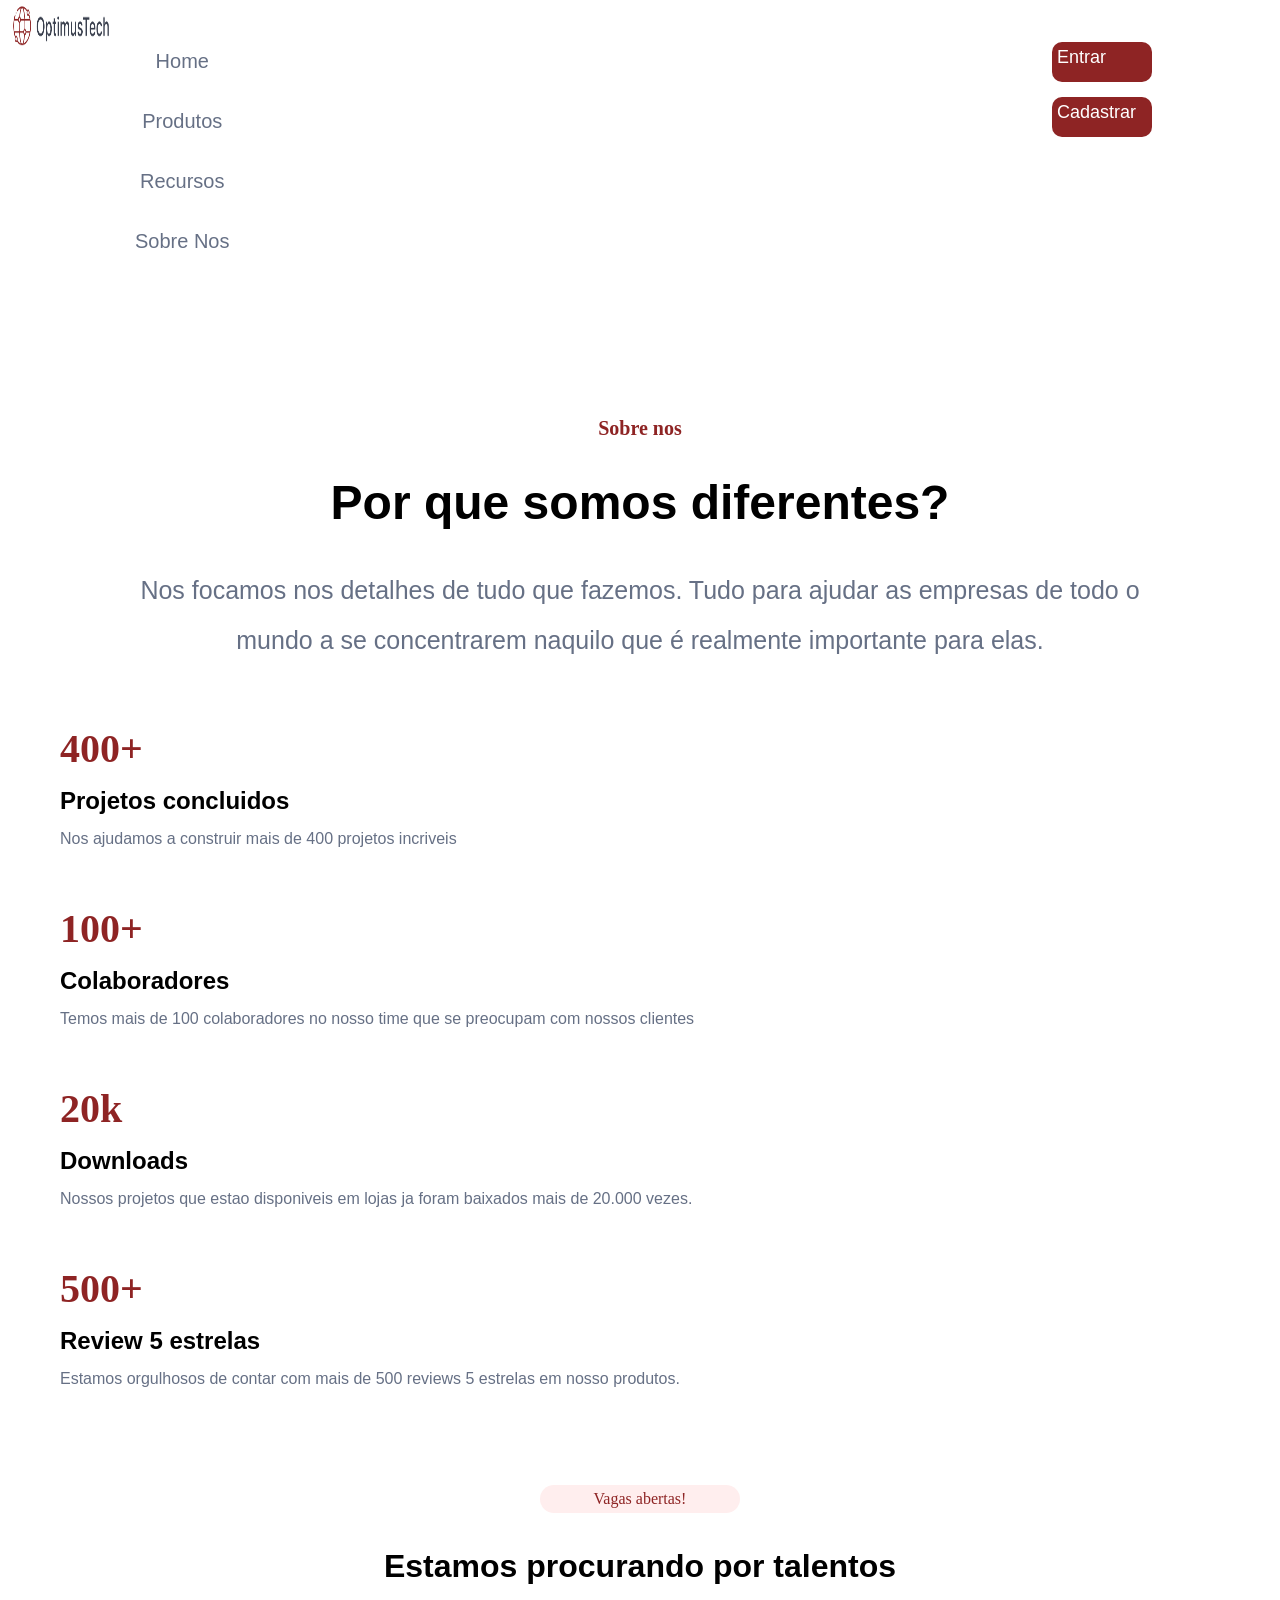
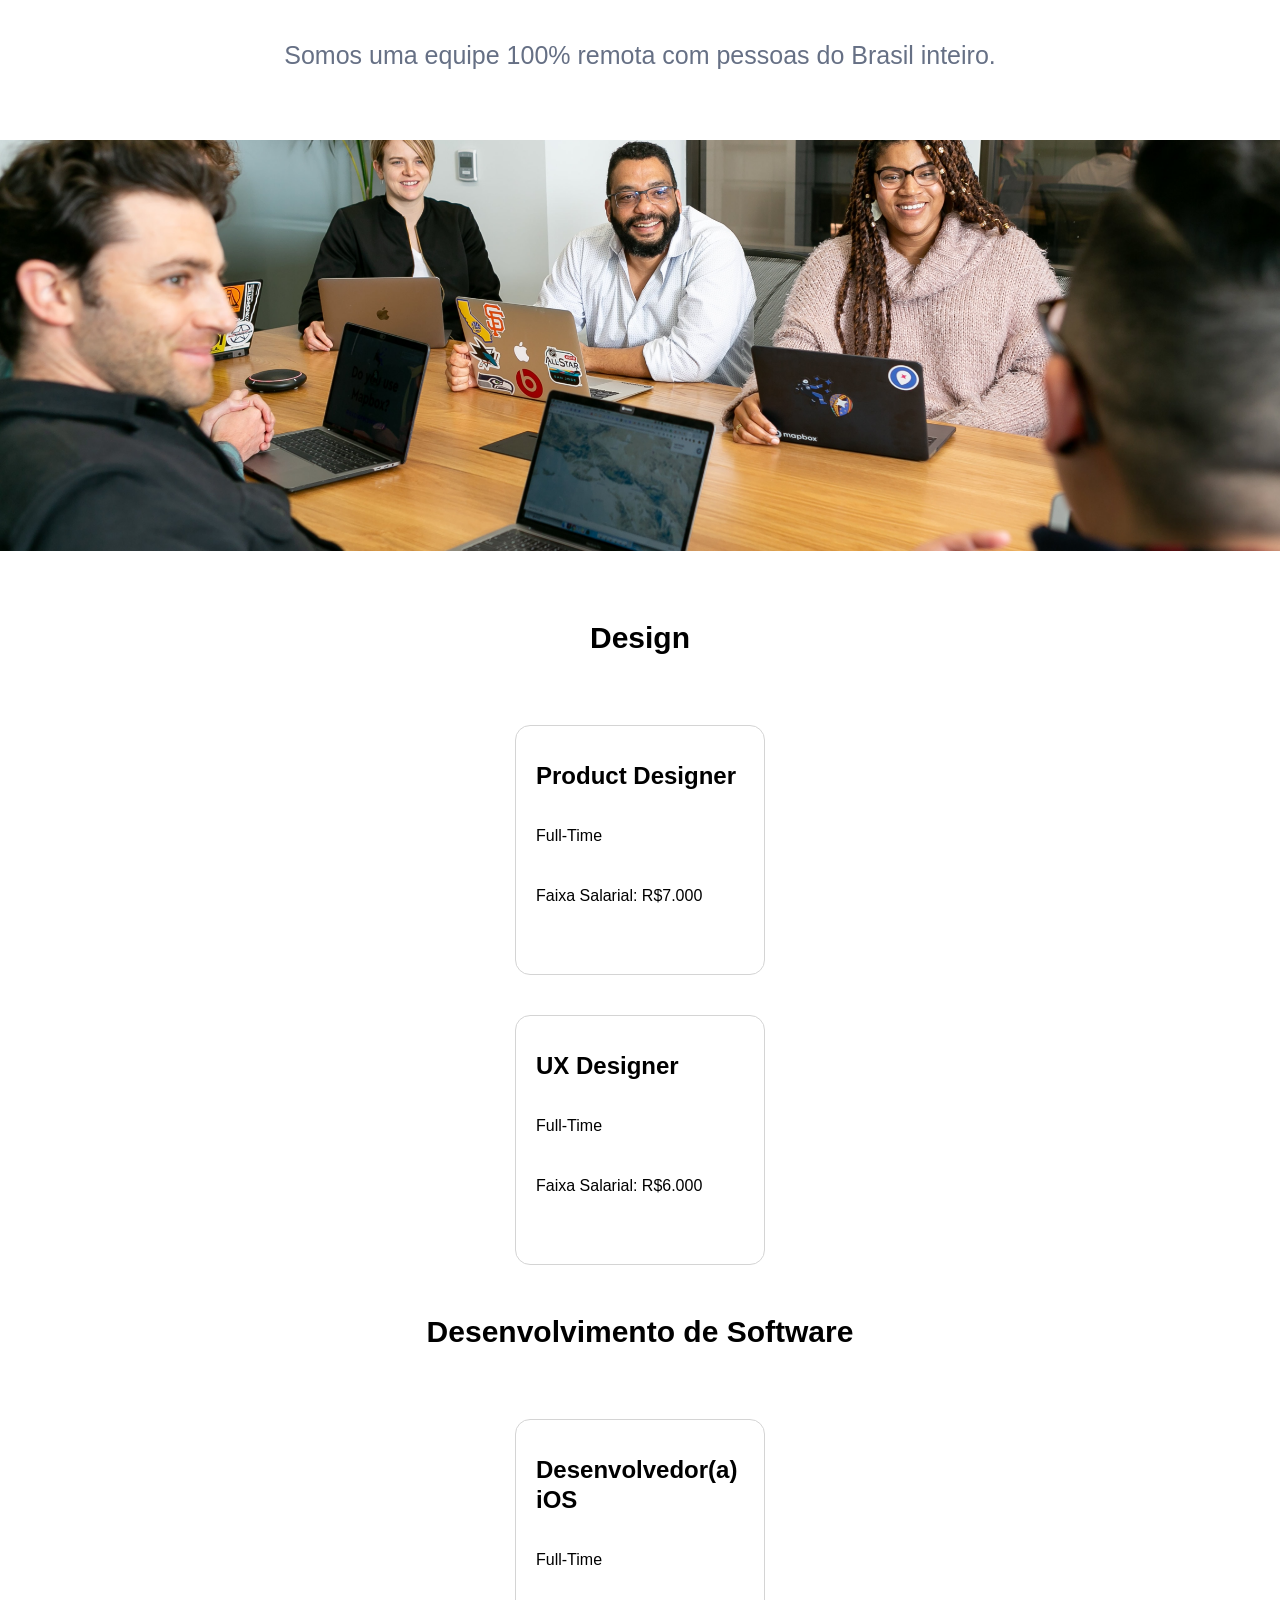
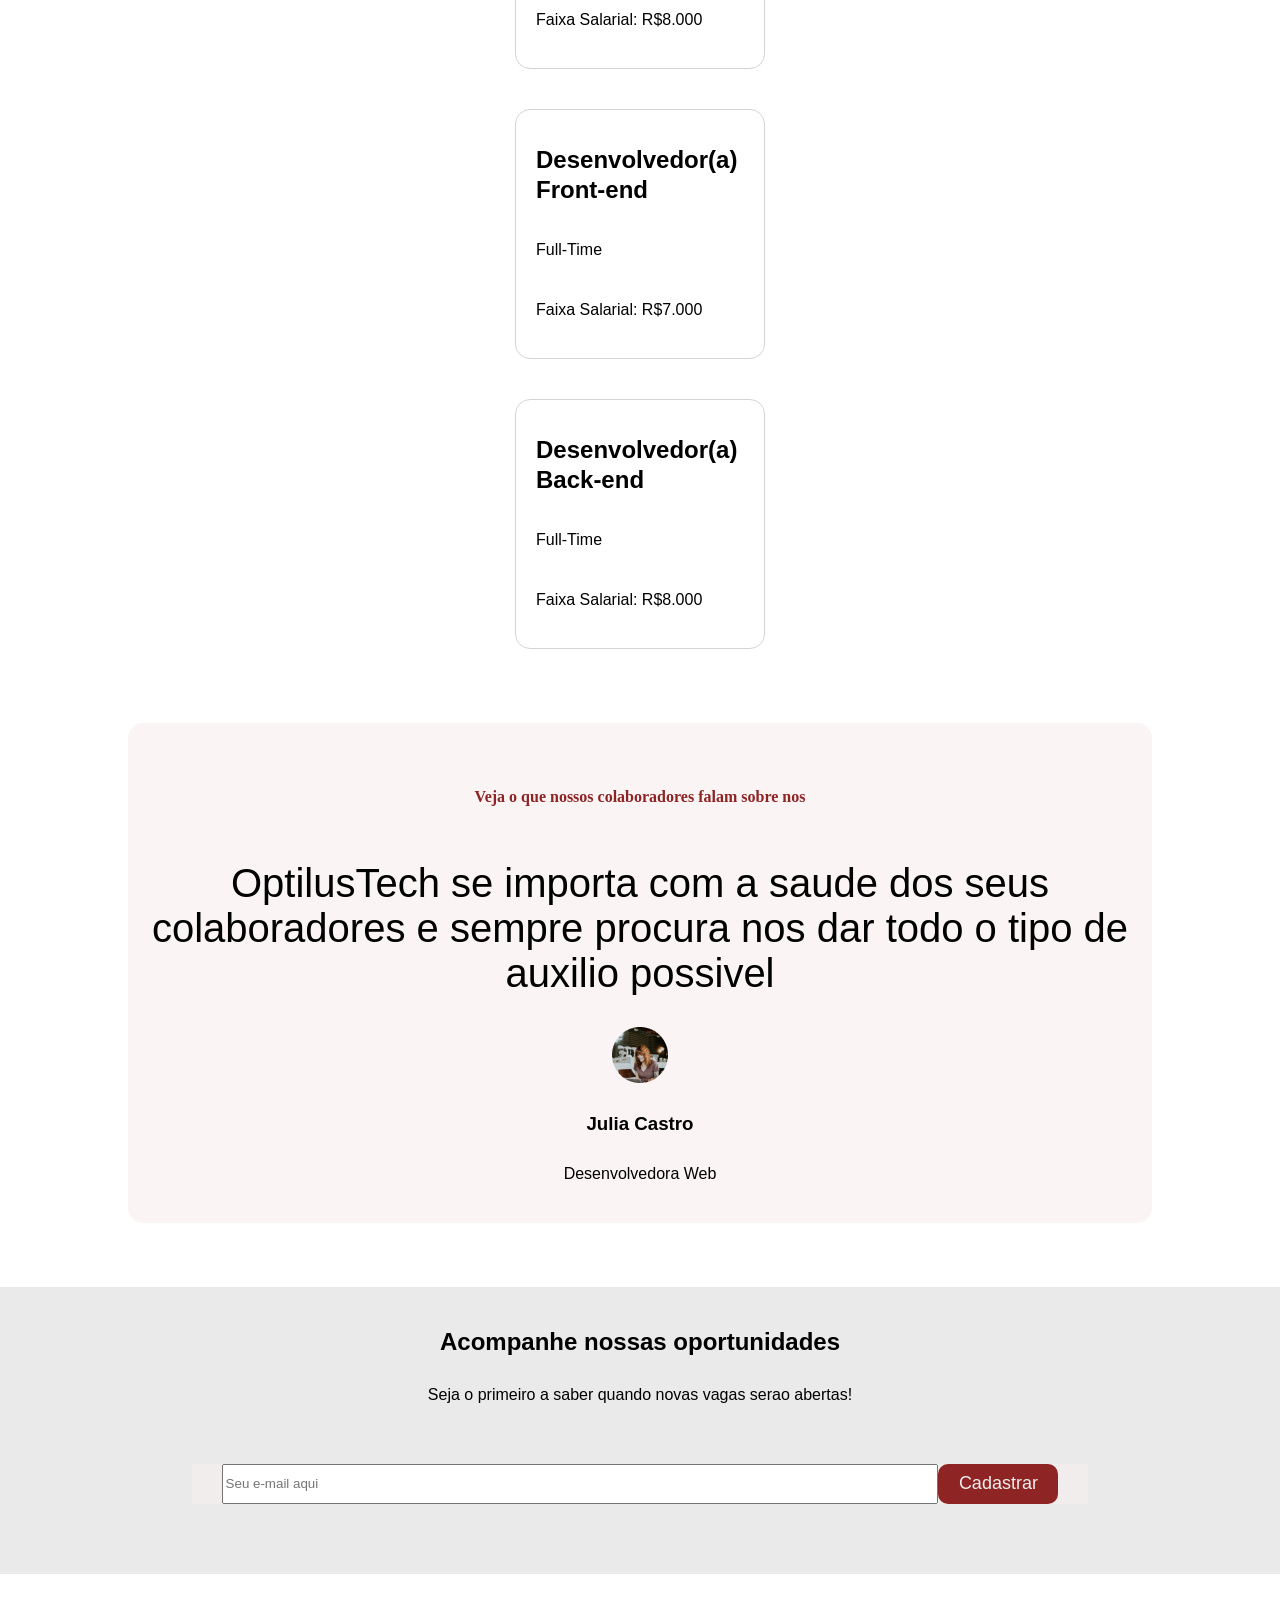
<file: index.html>
<!DOCTYPE html>
<html lang="pt-br">
<head>
    <meta charset="UTF-8">
    <meta name="viewport" content="width=device-width, initial-scale=1.0">
    <link rel="stylesheet" href="optimus-tech.css">
    <title>Optimus Tech</title>
</head>
<body>
    <div class="nav-bar topo" id="topo">
        <img src="Optimus Tech/img/logo.png" class="logo">
        <div class="links"><a href="index.html">Home</a>
        <a href="#produtos">Produtos</a>
        <a href="#recursos">Recursos</a>
        <a href="#sobre-nos">Sobre Nos</a>
        </div>
        <div class="botao">
            <button class="botao-branco">Entrar</button>
            <button class="botao-vermelho">Cadastrar</button>
        </div>
    </div>

    <div class="sobre" id="sobre">
        <span>Sobre nos</span>
        <h1>Por que somos diferentes?</h1>
        <p>Nos focamos nos detalhes de tudo que fazemos. Tudo para ajudar as empresas de todo o mundo a se concentrarem naquilo que é realmente importante para elas.</p>
    </div>
    <div class="flex-div">
        <div class="flex-item">
            <span>400+</span>
            <h2>Projetos concluidos</h2>
            <p>Nos ajudamos a construir mais de 400 projetos incriveis</p>
    </div>
    <div class="flex-item">
        <span>100+</span>
        <h2>Colaboradores</h2>
        <p>Temos mais de 100 colaboradores no nosso time que se preocupam com nossos clientes</p>
</div>
<div class="flex-item">
    <span>20k</span>
    <h2>Downloads</h2>
    <p>Nossos projetos que estao disponiveis em lojas ja foram baixados mais de 20.000 vezes.</p>
</div>
<div class="flex-item">
    <span>500+</span>
    <h2>Review 5 estrelas</h2>
    <p>Estamos orgulhosos de contar com mais de 500 reviews 5 estrelas em nosso produtos.</p>
</div>
</div>
<div class="equipe">
    <span>Vagas abertas!</span>
    <h1>Estamos procurando por talentos</h1>
    <p>Somos uma equipe 100% remota com pessoas do Brasil inteiro.</p>
    <img src="Optimus Tech/img/reuniao.png">
</div>
<div clas="vagas">
    <div class="lista-vagas">
        <div class="vagas-disponiveis">
            <h3>Design</h3>
            <div class="funcao">
                <h2>Product Designer</h2>
                <p>Full-Time</p>
                <p>Faixa Salarial: R$7.000</p>
            </div>
            <div class="funcao">
                <h2>UX Designer</h2>
                <p>Full-Time</p>
                <p>Faixa Salarial: R$6.000</p>
            </div>
        </div>
    </div>
    <div class="lista-vagas">
        <div class="vagas-disponiveis">
            <h3>Desenvolvimento de Software</h3>
            <div class="funcao">
                <h2>Desenvolvedor(a) iOS</h2>
                <p>Full-Time</p>
                <p>Faixa Salarial: R$8.000</p>
            </div>
            <div class="funcao">
                <h2>Desenvolvedor(a) Front-end</h2>
                <p>Full-Time</p>
                <p>Faixa Salarial: R$7.000</p>
            </div>
            <div class="funcao">
                <h2>Desenvolvedor(a) Back-end</h2>
                <p>Full-Time</p>
                <p>Faixa Salarial: R$8.000</p>
            </div>
        </div>
    </div>
</div>
<div class="veja">
    <div class="colaboradores">
        <span>Veja o que nossos colaboradores falam sobre nos</span>
        <div><blockquote>OptilusTech se importa com a saude dos seus colaboradores e sempre procura nos dar todo o tipo de auxilio possivel</blockquote></div>
        <div class="avatar">
            <img src="Optimus Tech/img/Avatar.png" alt="Julia Castro,Desenvolvedora Web">
            <h3>Julia Castro</h3>
            <p>Desenvolvedora Web</p>
        </div>
    </div>
</div>
<div class="cadastro">
    <div class="acompanhe">
        <h2>Acompanhe nossas oportunidades</h2>
        <p>Seja o primeiro a saber quando novas vagas serao abertas!</p>
        <form>
            <input type="email" name="seu email" placeholder="Seu e-mail aqui">
            <button class="botao-vermelho-bottom">Cadastrar</button>
        </form>
    </div>
</div>
</body>
</html>
</file>
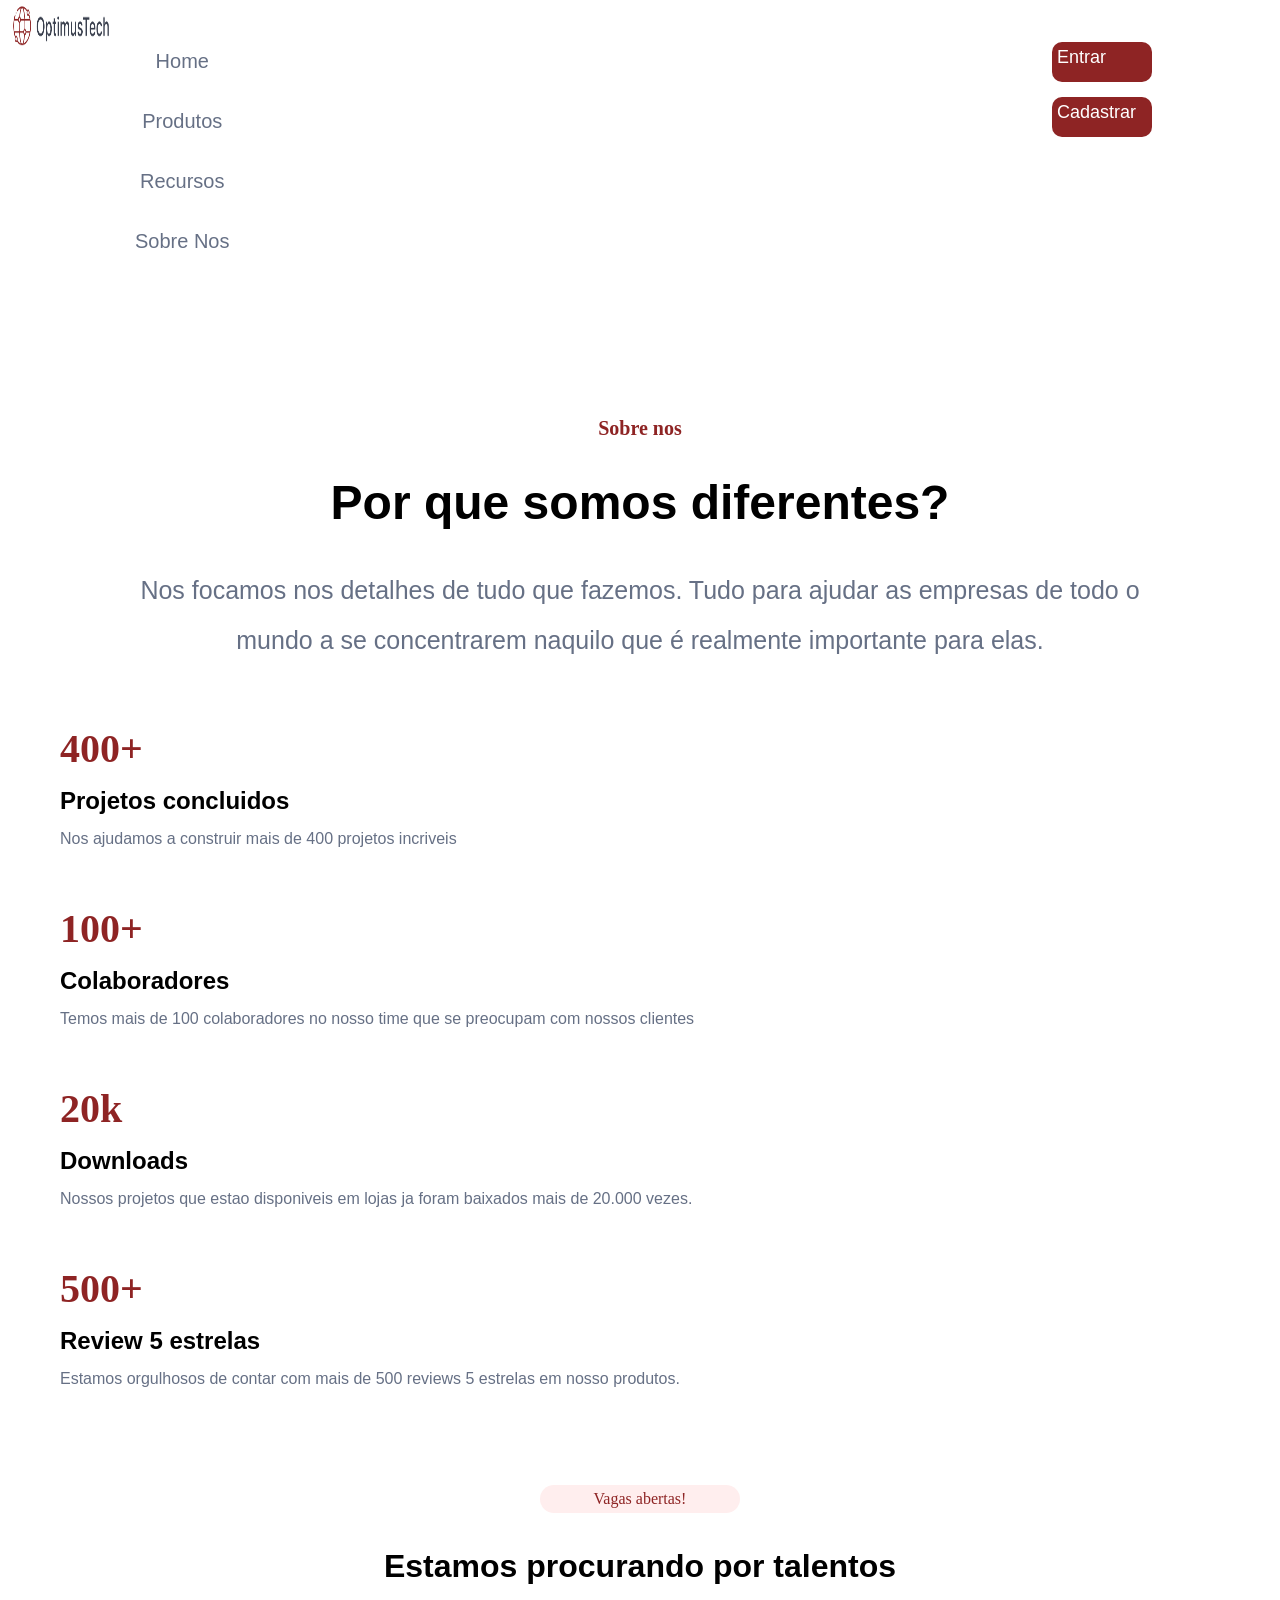
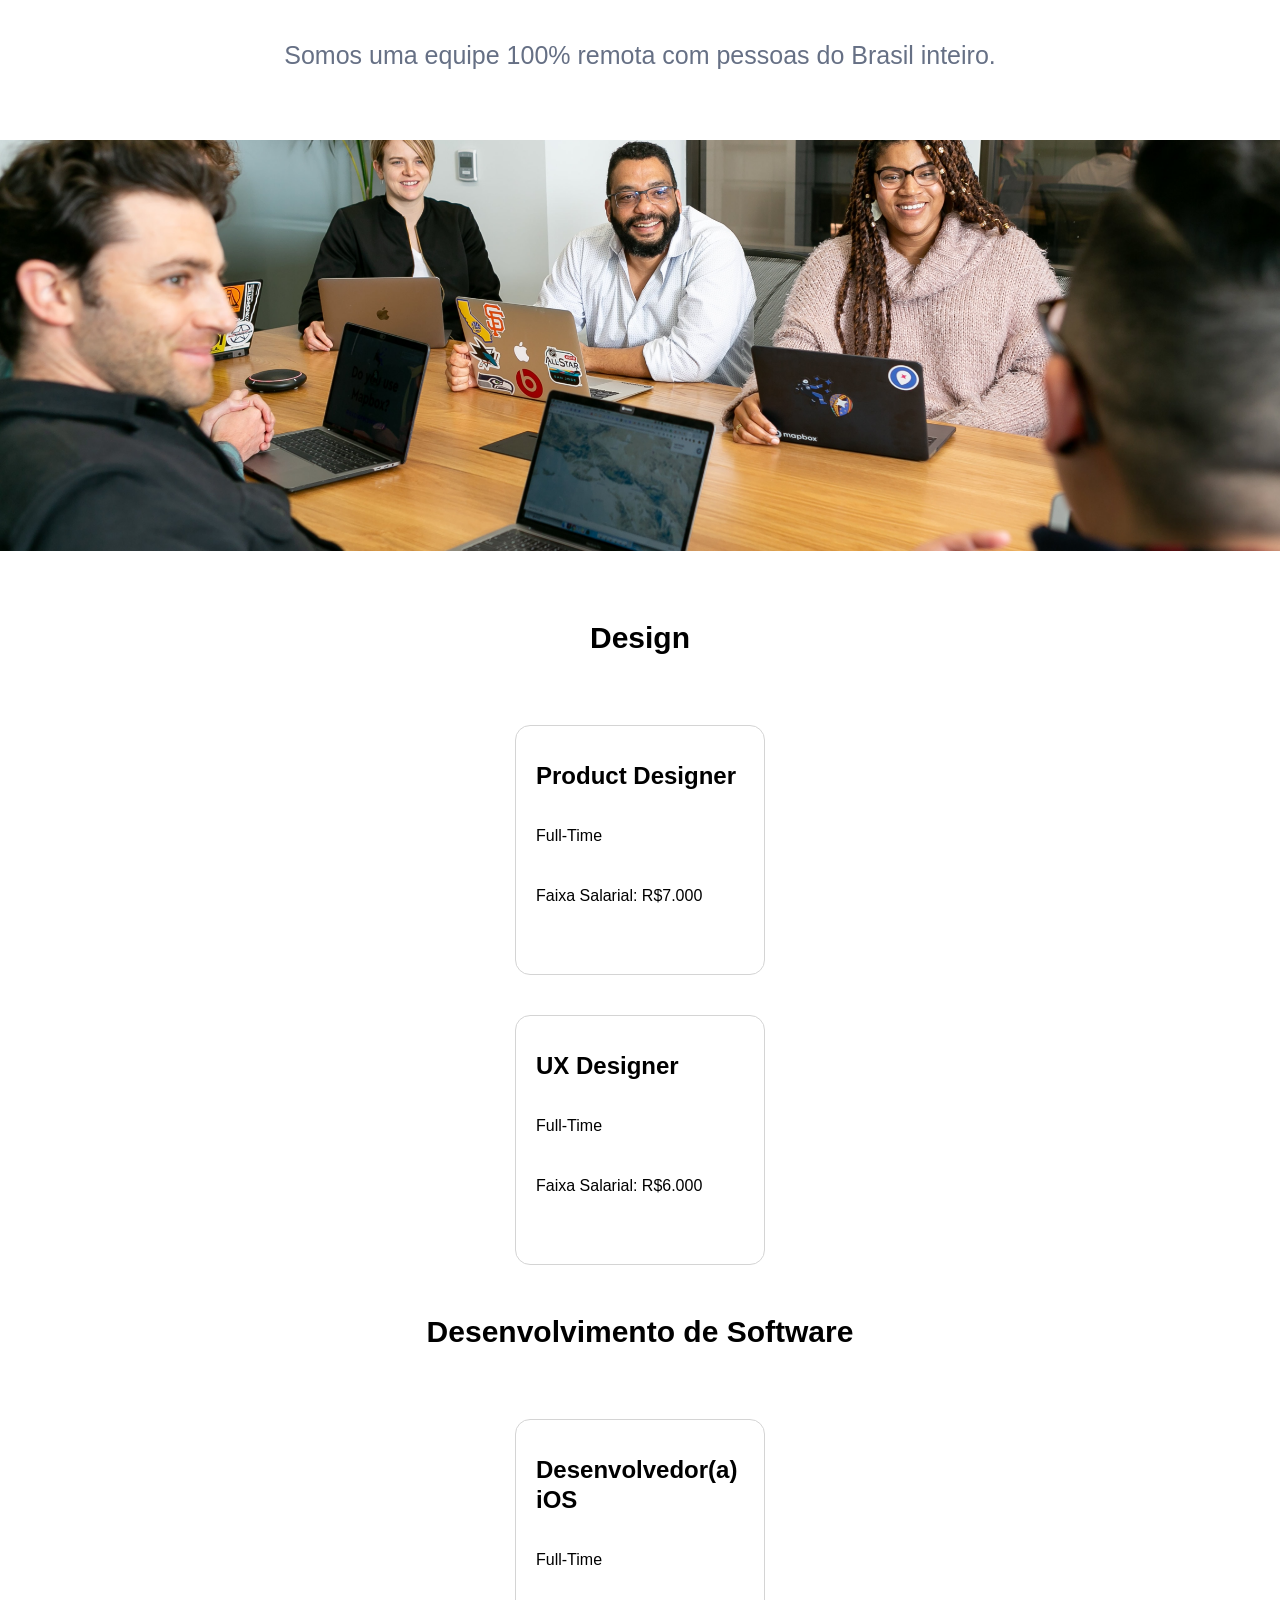
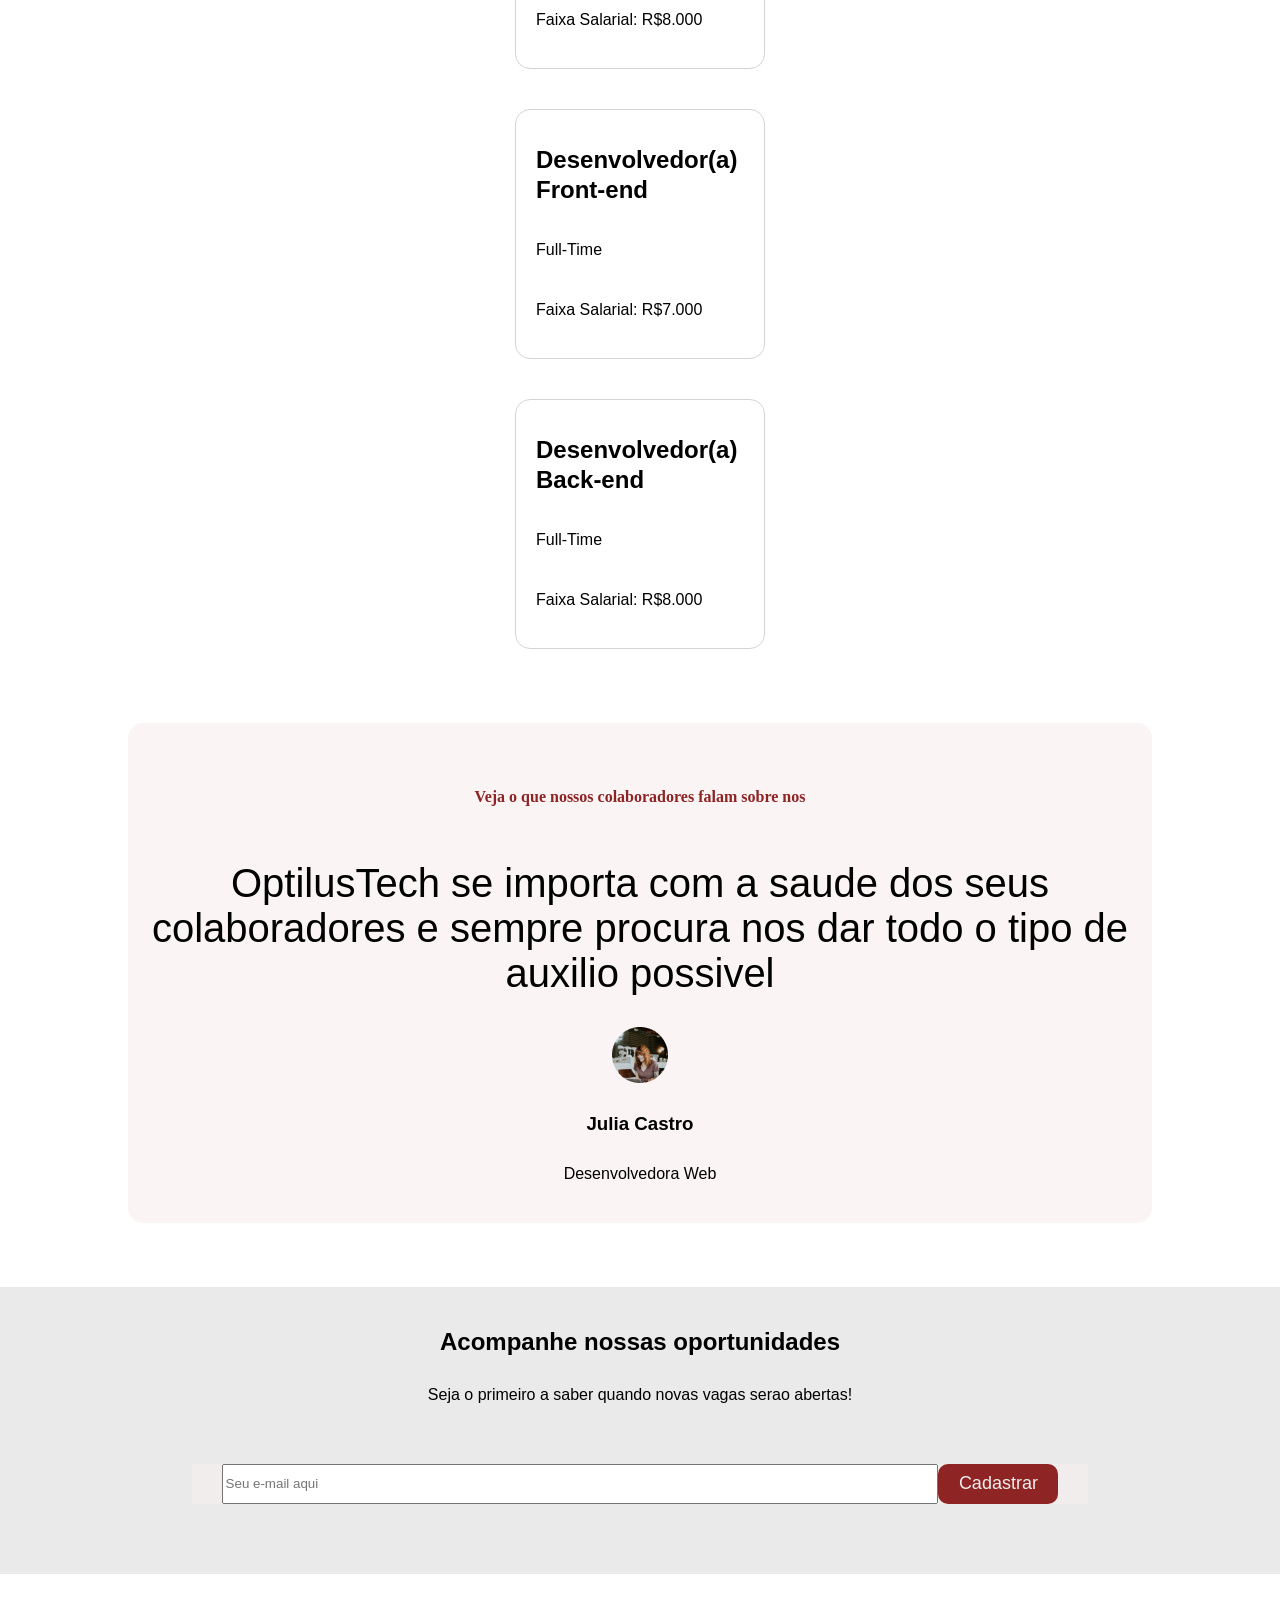
<file: Optimus Tech/html/index.html>
<!DOCTYPE html>
<html lang="pt-br">
<head>
    <meta charset="UTF-8">
    <meta name="viewport" content="width=device-width, initial-scale=1.0">
    <link rel="stylesheet" href="../css/optimus-tech.css">
    <title>Optimus Tech</title>
</head>
<body>
    <div class="nav-bar topo" id="topo">
        <img src="../img/logo.png" class="logo">
        <div class="links"><a href="../html/optimus-tech.html">Home</a>
        <a href="#produtos">Produtos</a>
        <a href="#recursos">Recursos</a>
        <a href="#sobre-nos">Sobre Nos</a>
        </div>
        <div class="botao">
            <button class="botao-branco">Entrar</button>
            <button class="botao-vermelho">Cadastrar</button>
        </div>
    </div>

    <div class="sobre" id="sobre">
        <span>Sobre nos</span>
        <h1>Por que somos diferentes?</h1>
        <p>Nos focamos nos detalhes de tudo que fazemos. Tudo para ajudar as empresas de todo o mundo a se concentrarem naquilo que é realmente importante para elas.</p>
    </div>
    <div class="flex-div">
        <div class="flex-item">
            <span>400+</span>
            <h2>Projetos concluidos</h2>
            <p>Nos ajudamos a construir mais de 400 projetos incriveis</p>
    </div>
    <div class="flex-item">
        <span>100+</span>
        <h2>Colaboradores</h2>
        <p>Temos mais de 100 colaboradores no nosso time que se preocupam com nossos clientes</p>
</div>
<div class="flex-item">
    <span>20k</span>
    <h2>Downloads</h2>
    <p>Nossos projetos que estao disponiveis em lojas ja foram baixados mais de 20.000 vezes.</p>
</div>
<div class="flex-item">
    <span>500+</span>
    <h2>Review 5 estrelas</h2>
    <p>Estamos orgulhosos de contar com mais de 500 reviews 5 estrelas em nosso produtos.</p>
</div>
</div>
<div class="equipe">
    <span>Vagas abertas!</span>
    <h1>Estamos procurando por talentos</h1>
    <p>Somos uma equipe 100% remota com pessoas do Brasil inteiro.</p>
    <img src="../img/reuniao.png">
</div>
<div clas="vagas">
    <div class="lista-vagas">
        <div class="vagas-disponiveis">
            <h3>Design</h3>
            <div class="funcao">
                <h2>Product Designer</h2>
                <p>Full-Time</p>
                <p>Faixa Salarial: R$7.000</p>
            </div>
            <div class="funcao">
                <h2>UX Designer</h2>
                <p>Full-Time</p>
                <p>Faixa Salarial: R$6.000</p>
            </div>
        </div>
    </div>
    <div class="lista-vagas">
        <div class="vagas-disponiveis">
            <h3>Desenvolvimento de Software</h3>
            <div class="funcao">
                <h2>Desenvolvedor(a) iOS</h2>
                <p>Full-Time</p>
                <p>Faixa Salarial: R$8.000</p>
            </div>
            <div class="funcao">
                <h2>Desenvolvedor(a) Front-end</h2>
                <p>Full-Time</p>
                <p>Faixa Salarial: R$7.000</p>
            </div>
            <div class="funcao">
                <h2>Desenvolvedor(a) Back-end</h2>
                <p>Full-Time</p>
                <p>Faixa Salarial: R$8.000</p>
            </div>
        </div>
    </div>
</div>
<div class="veja">
    <div class="colaboradores">
        <span>Veja o que nossos colaboradores falam sobre nos</span>
        <div><blockquote>OptilusTech se importa com a saude dos seus colaboradores e sempre procura nos dar todo o tipo de auxilio possivel</blockquote></div>
        <div class="avatar">
            <img src="../img/Avatar.png" alt="Julia Castro,Desenvolvedora Web">
            <h3>Julia Castro</h3>
            <p>Desenvolvedora Web</p>
        </div>
    </div>
</div>
<div class="cadastro">
    <div class="acompanhe">
        <h2>Acompanhe nossas oportunidades</h2>
        <p>Seja o primeiro a saber quando novas vagas serao abertas!</p>
        <form>
            <input type="email" name="seu email" placeholder="Seu e-mail aqui">
            <button class="botao-vermelho-bottom">Cadastrar</button>
        </form>
    </div>
</div>
</body>
</html>
</file>
<file: optimus-tech.css>
*{
    margin: 0;
    box-sizing: border-box;
}

body{
    font-family: arial;
}
:root{
    --text-color: #667085;
    --main-color: #8E2424;
}

.topo{
    width: 100%;
    background-color: #fff;
    height: 60px;
    position: fixed;
    top: 0;
    font-size: 18px;
}

.topo img{
    width: 200px;
    height: 100%;
    margin: 0 5px;
    position: absolute;
    top: 0;
    left: 5px;
}

.botao-branco, .botao-vermelho, .botao-vermelho-bottom{
    font-size: 18px;
    font-family: arial;
    width: 120px;
    height: 40px;    
    border-radius: 10px;
    border: none;
    padding: 5px;
}
.botao{
    position: absolute;
    right: 10%;
    top: 3%;
}

.botao-branco{
    background-color: #fff;
    color: var(--text-color);
}

.botao-vermelho, .botao-vermelho-bottom{
    background-color: var(--main-color);
    color: #f1eded;
}
.links{
    margin: 1% 20%;
}
.topo a{
    padding: 0 10px;
    font-size: 20px;
    text-decoration: none;
    color: var(--text-color);
    font-family: arial;
    height: 30px;
}
div {
   margin: 0;
}

.sobre{
    padding-top: 15%;
}
.sobre span, .sobre h1, .sobre p, .equipe span, .colaboradores span{
    display: flex;
    justify-content: center;
}
.sobre span, .flex-item span, .equipe span, .colaboradores span{
    color: var(--main-color);
    font-family: tahoma;
    font-weight: bold;
}

.sobre span{
    font-size: 20px;
}
.sobre h1
{
    font-size: 48px;
    padding: 20px;
}
.sobre p, .equipe p{
    text-align: center;
    font-family: arial;
    font-size: 25px;
    color: var(--text-color);
    line-height: 50px;
    margin: 0 10%;

}
.flex-div{
    width: 100%;
    padding: 40px;
    display: flex;
}
.flex-item{
    gap: 0;
    margin: 0;
    padding: 20px;
    height: 300px;
}
.flex-item span{
    font-size: 40px;
}

.flex-item p{
    color: var(--text-color);
}
.equipe{
    display: flex;
    flex-direction: column;
    align-items: center;
}
.equipe span{
    width: 200px;
    background-color: #ffeeee;
    border-radius: 15px;
    font-weight: normal;
    padding: 5px;
    margin: 20px 0;
}
.equipe p{
    padding: 30px 0;
}
.equipe img{
    margin: 30px;
    width: 100%;
}
.lista-vagas{
    display: flex;
    flex-direction: column;
}
.vagas-disponiveis{
    display: flex;
    flex-direction: column;
    align-items: center;
    margin: 10px;
    gap: 40px;
}
.vagas-disponiveis h3{
    font-size: 30px;
    align-items: flex-start;
    margin: 30px;
    
}
.funcao{
    display: flex;
    flex-direction: column;
    width: 70%;
    height: 150px;
    padding: 20px;
    border: #d4d4d4 solid 1px;
    border-radius: 15px;
    line-height: 30px;
}

.veja{
    margin-top: 5%;
    display: flex;
    flex-direction: column;
    align-items: center;
}
.colaboradores{
    width: 80%;
    padding: 2% 0;
    display: flex;
    flex-direction: column;
    align-items: center;
    background-color: #faf4f4;
    border-radius: 15px;
    border: none;
}
.colaboradores span{
    margin: 20px 0;
    padding: 20px;
}
.colaboradores blockquote{
    font-size: 40px;
    text-align: center;
}
.avatar{
    display: flex;
    flex-direction: column;
    align-items: center;
}
.avatar img{
    margin: 10% 0;
    display: flex;
    align-items: center;
}
.colaboradores h3, .colaboradores p{
    display: flex;
    justify-content: center;
    align-items: center;
    text-align: left;
}
.cadastro{
    margin-top: 5%;
    display: flex;
    flex-direction: column;
    align-items: center;
    padding: 2%;
    background-color: #eaeaea;
}
.cadastro .acompanhe{
    display: flex;
    flex-direction: column;
    justify-content: center;
    align-items: center;
}
form{
    display: flex;
    justify-content: center;
    align-items: center;
    width: 600px;
    background-color: #f1eded;
    margin: 5%;
    height: 40px;
}
input{
    height: 40px;
    width: 100%;
}

@media (max-width: 1300px) {
    *{
        margin: 15px 0;
        box-sizing: border-box;
    }
    body{
    }
    .topo{
        position: static;
    }
    .topo img {
        height: 50px;
        width: 100px;
    }
    .topo button{
        display: flex;
        justify-content: space-between;
    }
    .botao-branco, .botao-vermelho{
        background-color: var(--main-color);
        color: #fff;
        width: 100px;
    }
    .botao-vermelho{
        left: -40px;
    }
    .botao-branco{
        right: 200px;
    }
    .links{
        margin: 5px;
        text-align: center;
        display: flex;
        flex-direction: column;
        position: absolute;
        left: 120px;
    }
    .flex-div {
        display: flex;
        flex-direction: column;
        justify-content: center;
        flex-wrap: wrap;
        max-width: 100%;
    }
    .flex-item{
        height: 180px;
    }
    .sobre{
        margin-top: 120px;
    }
    .funcao{
        height: 250px;
        width: 250px;
}
.cadastro{
    margin-top: 5%;
    width: 100vw;
    display: flex;
    flex-direction: column;
    align-items: center;
    padding: 2%;
    background-color: #eaeaea;
}
.cadastro .acompanhe{
    display: flex;
    flex-direction: column;
    justify-content: center;
    align-items: center;
}
.cadastro h2{

}
form{
    display: flex;
    justify-content: center;
    align-items: center;
    width: 70vw;
    background-color: #f1eded;
    margin: 5%;
    height: 40px;
}
input{
    height: 40px;
    width: 80%;
}
}
</file>
<file: Optimus Tech/css/optimus-tech.css>
*{
    margin: 0;
    box-sizing: border-box;
}

body{
    font-family: arial;
}
:root{
    --text-color: #667085;
    --main-color: #8E2424;
}

.topo{
    width: 100%;
    background-color: #fff;
    height: 60px;
    position: fixed;
    top: 0;
    font-size: 18px;
}

.topo img{
    width: 200px;
    height: 100%;
    margin: 0 5px;
    position: absolute;
    top: 0;
    left: 5px;
}

.botao-branco, .botao-vermelho, .botao-vermelho-bottom{
    font-size: 18px;
    font-family: arial;
    width: 120px;
    height: 40px;    
    border-radius: 10px;
    border: none;
    padding: 5px;
}
.botao{
    position: absolute;
    right: 10%;
    top: 3%;
}

.botao-branco{
    background-color: #fff;
    color: var(--text-color);
}

.botao-vermelho, .botao-vermelho-bottom{
    background-color: var(--main-color);
    color: #f1eded;
}
.links{
    margin: 1% 20%;
}
.topo a{
    padding: 0 10px;
    font-size: 20px;
    text-decoration: none;
    color: var(--text-color);
    font-family: arial;
    height: 30px;
}
div {
   margin: 0;
}

.sobre{
    padding-top: 15%;
}
.sobre span, .sobre h1, .sobre p, .equipe span, .colaboradores span{
    display: flex;
    justify-content: center;
}
.sobre span, .flex-item span, .equipe span, .colaboradores span{
    color: var(--main-color);
    font-family: tahoma;
    font-weight: bold;
}

.sobre span{
    font-size: 20px;
}
.sobre h1
{
    font-size: 48px;
    padding: 20px;
}
.sobre p, .equipe p{
    text-align: center;
    font-family: arial;
    font-size: 25px;
    color: var(--text-color);
    line-height: 50px;
    margin: 0 10%;

}
.flex-div{
    width: 100%;
    padding: 40px;
    display: flex;
}
.flex-item{
    gap: 0;
    margin: 0;
    padding: 20px;
    height: 300px;
}
.flex-item span{
    font-size: 40px;
}

.flex-item p{
    color: var(--text-color);
}
.equipe{
    display: flex;
    flex-direction: column;
    align-items: center;
}
.equipe span{
    width: 200px;
    background-color: #ffeeee;
    border-radius: 15px;
    font-weight: normal;
    padding: 5px;
    margin: 20px 0;
}
.equipe p{
    padding: 30px 0;
}
.equipe img{
    margin: 30px;
    width: 100%;
}
.lista-vagas{
    display: flex;
    flex-direction: column;
}
.vagas-disponiveis{
    display: flex;
    flex-direction: column;
    align-items: center;
    margin: 10px;
    gap: 40px;
}
.vagas-disponiveis h3{
    font-size: 30px;
    align-items: flex-start;
    margin: 30px;
    
}
.funcao{
    display: flex;
    flex-direction: column;
    width: 70%;
    height: 150px;
    padding: 20px;
    border: #d4d4d4 solid 1px;
    border-radius: 15px;
    line-height: 30px;
}

.veja{
    margin-top: 5%;
    display: flex;
    flex-direction: column;
    align-items: center;
}
.colaboradores{
    width: 80%;
    padding: 2% 0;
    display: flex;
    flex-direction: column;
    align-items: center;
    background-color: #faf4f4;
    border-radius: 15px;
    border: none;
}
.colaboradores span{
    margin: 20px 0;
    padding: 20px;
}
.colaboradores blockquote{
    font-size: 40px;
    text-align: center;
}
.avatar{
    display: flex;
    flex-direction: column;
    align-items: center;
}
.avatar img{
    margin: 10% 0;
    display: flex;
    align-items: center;
}
.colaboradores h3, .colaboradores p{
    display: flex;
    justify-content: center;
    align-items: center;
    text-align: left;
}
.cadastro{
    margin-top: 5%;
    display: flex;
    flex-direction: column;
    align-items: center;
    padding: 2%;
    background-color: #eaeaea;
}
.cadastro .acompanhe{
    display: flex;
    flex-direction: column;
    justify-content: center;
    align-items: center;
}
form{
    display: flex;
    justify-content: center;
    align-items: center;
    width: 600px;
    background-color: #f1eded;
    margin: 5%;
    height: 40px;
}
input{
    height: 40px;
    width: 100%;
}

@media (max-width: 1300px) {
    *{
        margin: 15px 0;
        box-sizing: border-box;
    }
    body{
    }
    .topo{
        position: static;
    }
    .topo img {
        height: 50px;
        width: 100px;
    }
    .topo button{
        display: flex;
        justify-content: space-between;
    }
    .botao-branco, .botao-vermelho{
        background-color: var(--main-color);
        color: #fff;
        width: 100px;
    }
    .botao-vermelho{
        left: -40px;
    }
    .botao-branco{
        right: 200px;
    }
    .links{
        margin: 5px;
        text-align: center;
        display: flex;
        flex-direction: column;
        position: absolute;
        left: 120px;
    }
    .flex-div {
        display: flex;
        flex-direction: column;
        justify-content: center;
        flex-wrap: wrap;
        max-width: 100%;
    }
    .flex-item{
        height: 180px;
    }
    .sobre{
        margin-top: 120px;
    }
    .funcao{
        height: 250px;
        width: 250px;
}
.cadastro{
    margin-top: 5%;
    width: 100vw;
    display: flex;
    flex-direction: column;
    align-items: center;
    padding: 2%;
    background-color: #eaeaea;
}
.cadastro .acompanhe{
    display: flex;
    flex-direction: column;
    justify-content: center;
    align-items: center;
}
.cadastro h2{

}
form{
    display: flex;
    justify-content: center;
    align-items: center;
    width: 70vw;
    background-color: #f1eded;
    margin: 5%;
    height: 40px;
}
input{
    height: 40px;
    width: 80%;
}
}
</file>
